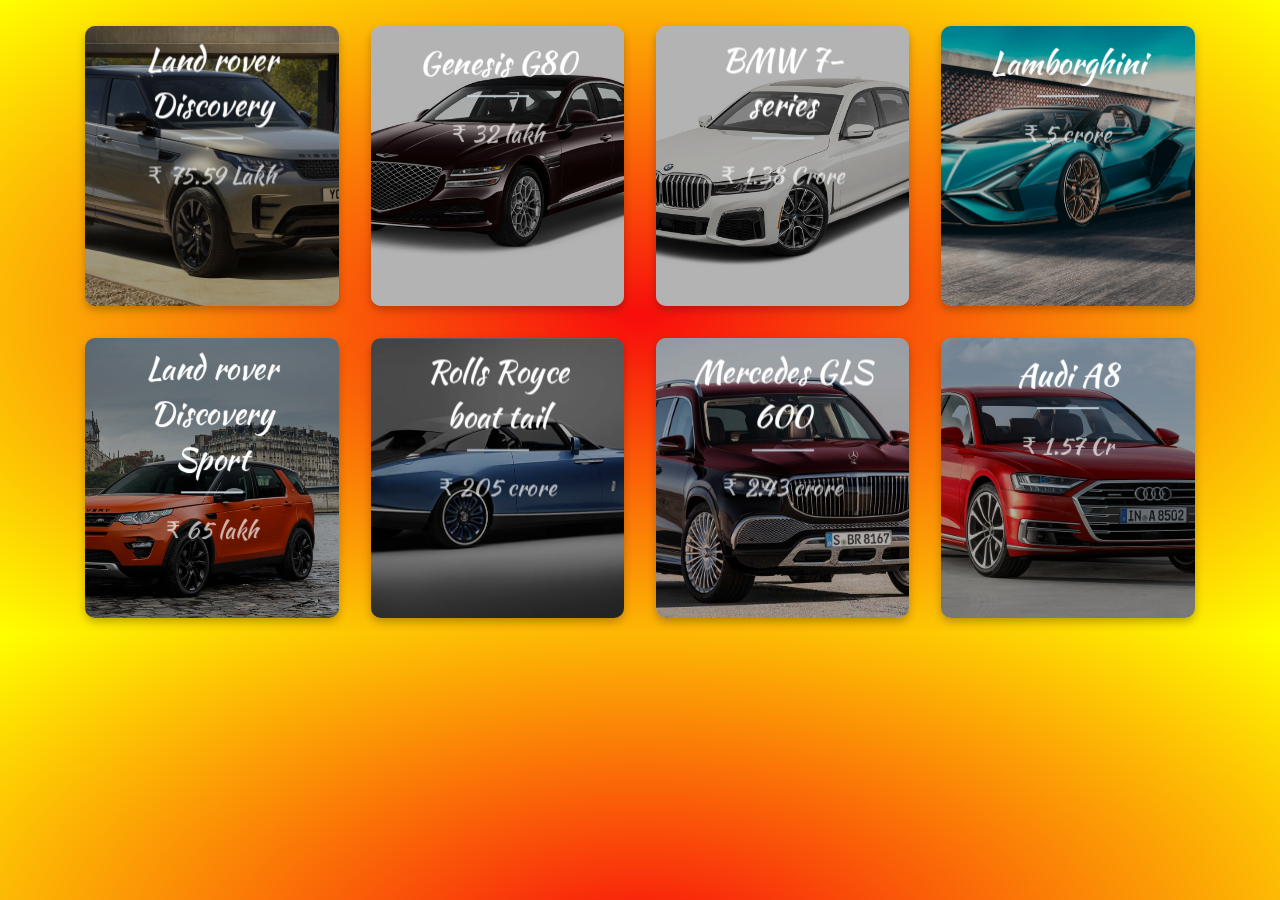
<file: Flipping/index.html>
<!DOCTYPE html>
<html lang="en">

<head>
    <meta charset="UTF-8">
    <meta http-equiv="X-UA-Compatible" content="IE=edge">
    <meta name="viewport" content="width=device-width, initial-scale=1.0">
    <title>flip cards using CSS</title>
    <link rel="preconnect" href="https://fonts.googleapis.com">
    <link rel="preconnect" href="https://fonts.gstatic.com" crossorigin>
    <link href="https://fonts.googleapis.com/css2?family=Kaushan+Script&display=swap" rel="stylesheet">
    <link rel="stylesheet" href="CSS/index.css">
    <script src="js/index.js"></script>
</head>

<body>
    <div class="wrapper">
        <div class="main-container">
            <div class="box">
                <div class="container">
                    <div class="front content1">
                        <div class="inner-box">
                            <p>Land rover Discovery</p>
                            <span> &#8377; 75.59 Lakh </span>
                        </div>
                    </div>
                    <div class="back">
                        <div class="inner-box">
                            <p> Discovery is an indian brand car. </p>
                            <button class="btn">Buy Now</button>
                        </div>
                    </div>
                </div>
            </div>
            <div class="box">
                <div class="container">
                    <div class="front content2">
                        <div class="inner-box">
                            <p>Genesis G80</p>
                            <span> &#8377; 32 lakh </span>
                        </div>
                    </div>
                    <div class="back">
                        <div class="inner-box">
                            <p> Genesis g80 is a South Korea brand car. </p>
                            <button class="btn">Buy Now</button>
                        </div>
                    </div>
                </div>
            </div>
            <div class="box">
                <div class="container">
                    <div class="front content3">
                        <div class="inner-box">
                            <p>BMW 7-series</p>
                            <span> &#8377; 1.38 Crore </span>
                        </div>
                    </div>
                    <div class="back">
                        <div class="inner-box">
                            <p> BMW 7 series is a german brand car. </p>
                            <button class="btn">Buy Now</button>
                        </div>
                    </div>
                </div>
            </div>
            <div class="box">
                <div class="container">
                    <div class="front content4">
                        <div class="inner-box">
                            <p>Lamborghini </p>
                            <span> &#8377; 5 crore </span>
                        </div>
                    </div>
                    <div class="back">
                        <div class="inner-box">
                            <p> Lamborghini is a Italy's
                                brand car.</p>
                            <button class="btn">Buy Now</button>
                        </div>
                    </div>
                </div>
            </div>
            <div class="box">
                <div class="container">
                    <div class="front content5">
                        <div class="inner-box">
                            <p>Land rover Discovery Sport</p>
                            <span> &#8377; 65 lakh </span>
                        </div>
                    </div>
                    <div class="back">
                        <div class="inner-box">
                            <p> Discovery is an indian brand car. </p>
                            <button class="btn">Buy Now</button>
                        </div>
                    </div>
                </div>
            </div>
            <div class="box">
                <div class="container">
                    <div class="front content6">
                        <div class="inner-box">
                            <p>Rolls Royce boat tail</p>
                            <span> &#8377; 205 crore </span>
                        </div>
                    </div>
                    <div class="back">
                        <div class="inner-box">
                            <p> RR is a british company.</p>
                            <button class="btn">Buy Now</button>
                        </div>
                    </div>
                </div>
            </div>
            <div class="box">
                <div class="container">
                    <div class="front content7">
                        <div class="inner-box">
                            <p>Mercedes GLS 600</p>
                            <span> &#8377; 2.43 crore </span>
                        </div>
                    </div>
                    <div class="back">
                        <div class="inner-box">
                            <p>Mercedes is a German brand. </p>
                            <button class="btn">Buy Now</button>
                        </div>
                    </div>
                </div>
            </div>
            <div class="box">
                <div class="container">
                    <div class="front content8">
                        <div class="inner-box">
                            <p>Audi A8</p>
                            <span> &#8377; 1.57 Cr </span>
                        </div>
                    </div>
                    <div class="back">
                        <div class="inner-box">
                            <p> Audi is a German brand. </p>
                            <button class="btn">Buy Now</button>
                        </div>
                    </div>
                </div>
            </div>
        </div>
    </div>
</body>

</html>
</file>
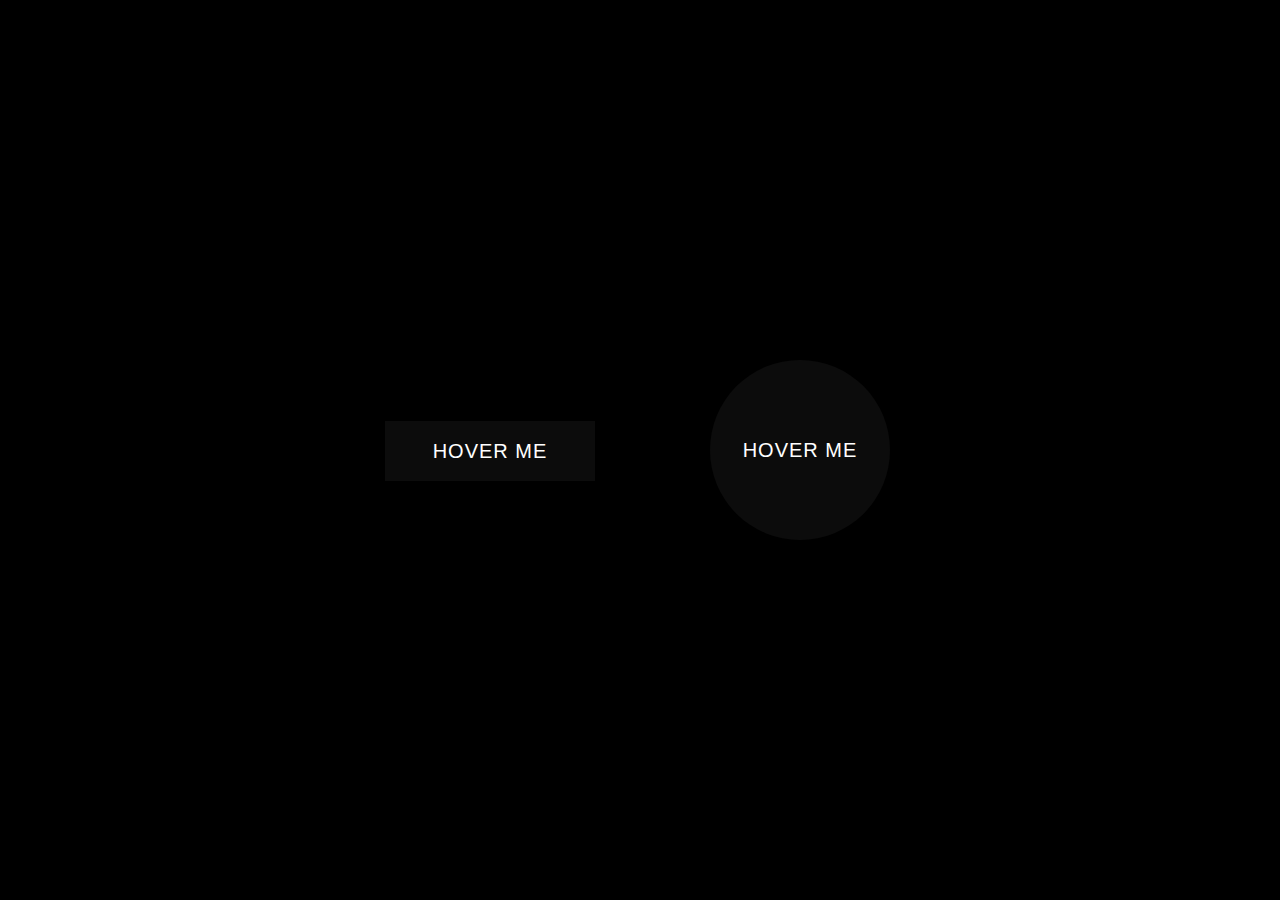
<file: Glowing button Animation/index.html>
<!DOCTYPE html>
<html lang="en">

<head>
    <meta charset="UTF-8">
    <meta http-equiv="X-UA-Compatible" content="IE=edge">
    <meta name="viewport" content="width=device-width, initial-scale=1.0">
    <title>Glowing button Animation</title>
    <link rel="stylesheet" href="index.css">
</head>

<body>
    <div class="center">
        <div class="outer button">
            <button class="btn">Hover me</button>
            <span></span>
            <span></span>
        </div>
        <div class="outer circle">
            <button class="btn">Hover me</button>
            <span></span>
            <span></span>
        </div>
    </div>
</body>

</html>
</file>
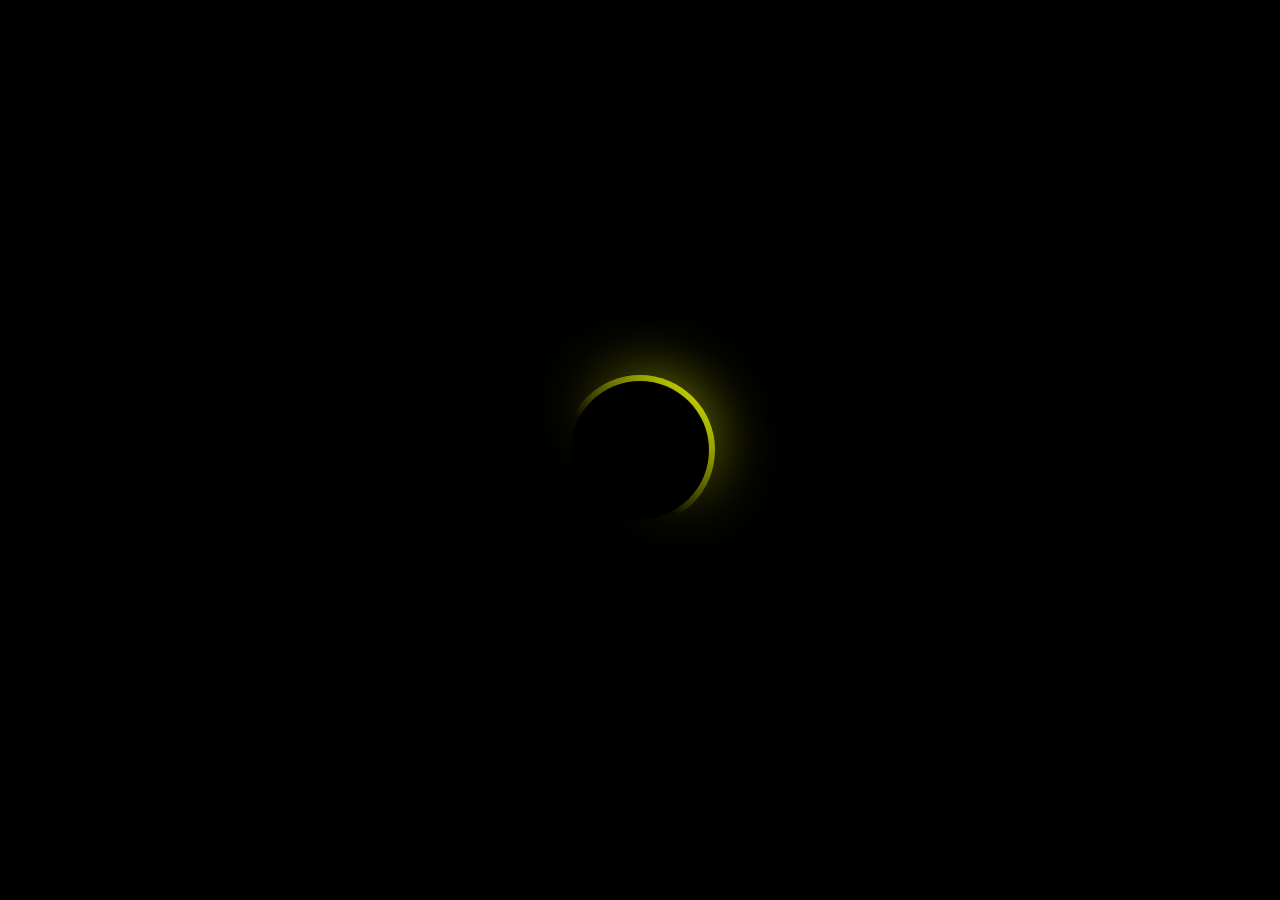
<file: Glowing rings/index.html>
<!DOCTYPE html>
<html lang="en">
<head>
    <meta charset="UTF-8">
    <meta http-equiv="X-UA-Compatible" content="IE=edge">
    <meta name="viewport" content="width=device-width, initial-scale=1.0">
    <title>Glowing Rings</title>
    <link rel="stylesheet" href="style.css">
</head>
<body>
    <div class="loader">
        
    </div>
</body>
</html>
</file>
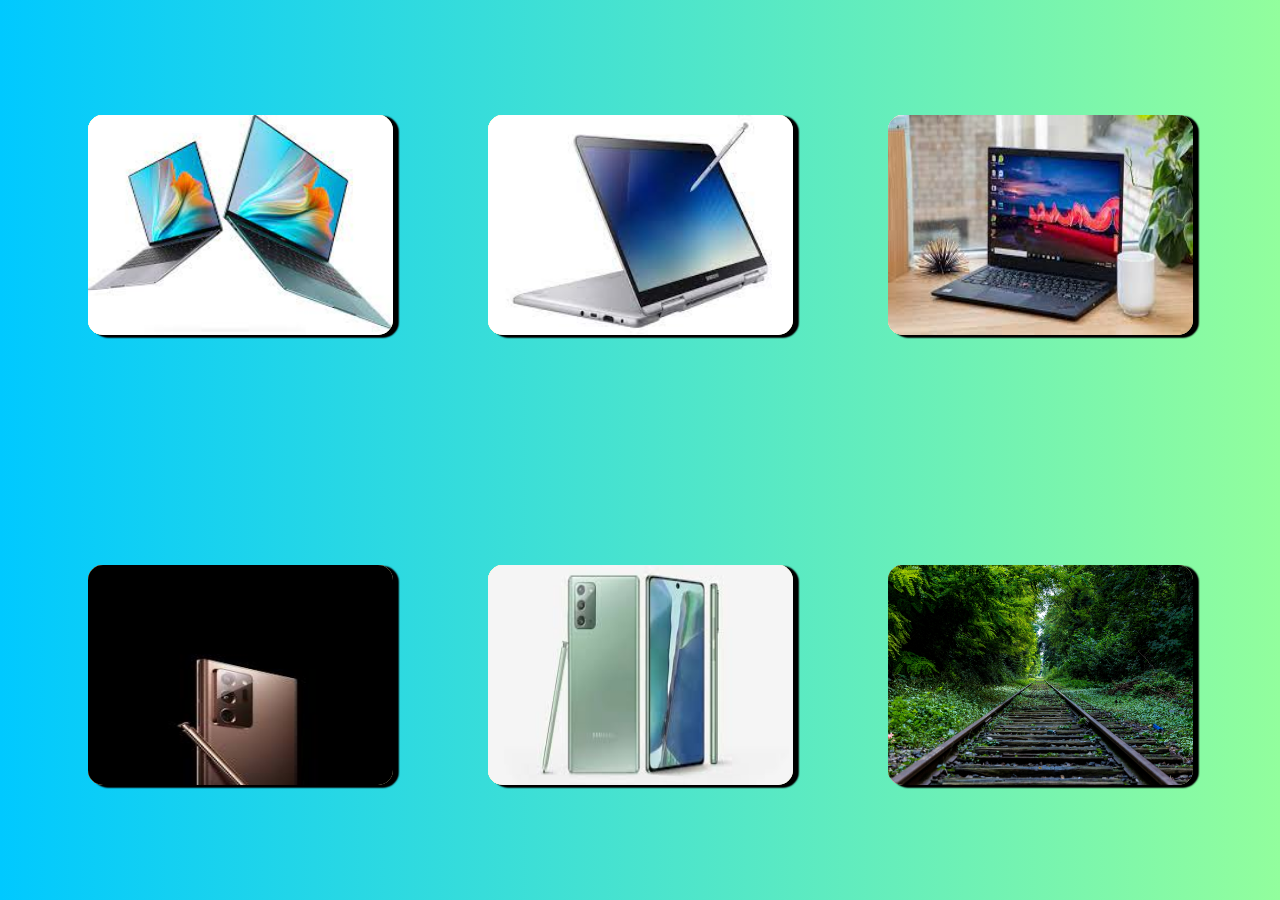
<file: Image hover effect/index.html>
<!DOCTYPE html>
<html lang="en">
<head>
    <meta charset="UTF-8">
    <meta http-equiv="X-UA-Compatible" content="IE=edge">
    <meta name="viewport" content="width=device-width, initial-scale=1.0">
    <title>Image Hover Effect</title>
    <link rel="stylesheet" href="index.css">
</head>
<body>
    <div class="container">
        <div class="container-child">
            <div class="inner-item">
                <img src="images/1.jpg" alt="Image cannot be loaded">
                <img src="images/1.jpg" alt="Image cannot be loaded">
                <img src="images/1.jpg" alt="Image cannot be loaded">
                <img src="images/1.jpg" alt="Image cannot be loaded">
            </div>
            <div class="inner-item">
                <img src="images/2.jpg" alt="Image cannot be loaded">
                <img src="images/2.jpg" alt="Image cannot be loaded">
                <img src="images/2.jpg" alt="Image cannot be loaded">
                <img src="images/2.jpg" alt="Image cannot be loaded">
            </div>
            <div class="inner-item">
                <img src="images/3.jpg" alt="Image cannot be loaded">
                <img src="images/3.jpg" alt="Image cannot be loaded">
                <img src="images/3.jpg" alt="Image cannot be loaded">
                <img src="images/3.jpg" alt="Image cannot be loaded">
            </div>
            <div class="inner-item">
                <img src="images/4.jpg" alt="Image cannot be loaded">
                <img src="images/4.jpg" alt="Image cannot be loaded">
                <img src="images/4.jpg" alt="Image cannot be loaded">
                <img src="images/4.jpg" alt="Image cannot be loaded">
            </div>
            <div class="inner-item">
                <img src="images/5.jpg" alt="Image cannot be loaded">
                <img src="images/5.jpg" alt="Image cannot be loaded">
                <img src="images/5.jpg" alt="Image cannot be loaded">
                <img src="images/5.jpg" alt="Image cannot be loaded">
            </div>
            <div class="inner-item">
                <img src="images/6.jpg" alt="Image cannot be loaded">
                <img src="images/6.jpg" alt="Image cannot be loaded">
                <img src="images/6.jpg" alt="Image cannot be loaded">
                <img src="images/6.jpg" alt="Image cannot be loaded">
            </div>
            
        
        </div>
    </div>
</body>
</html>
</file>
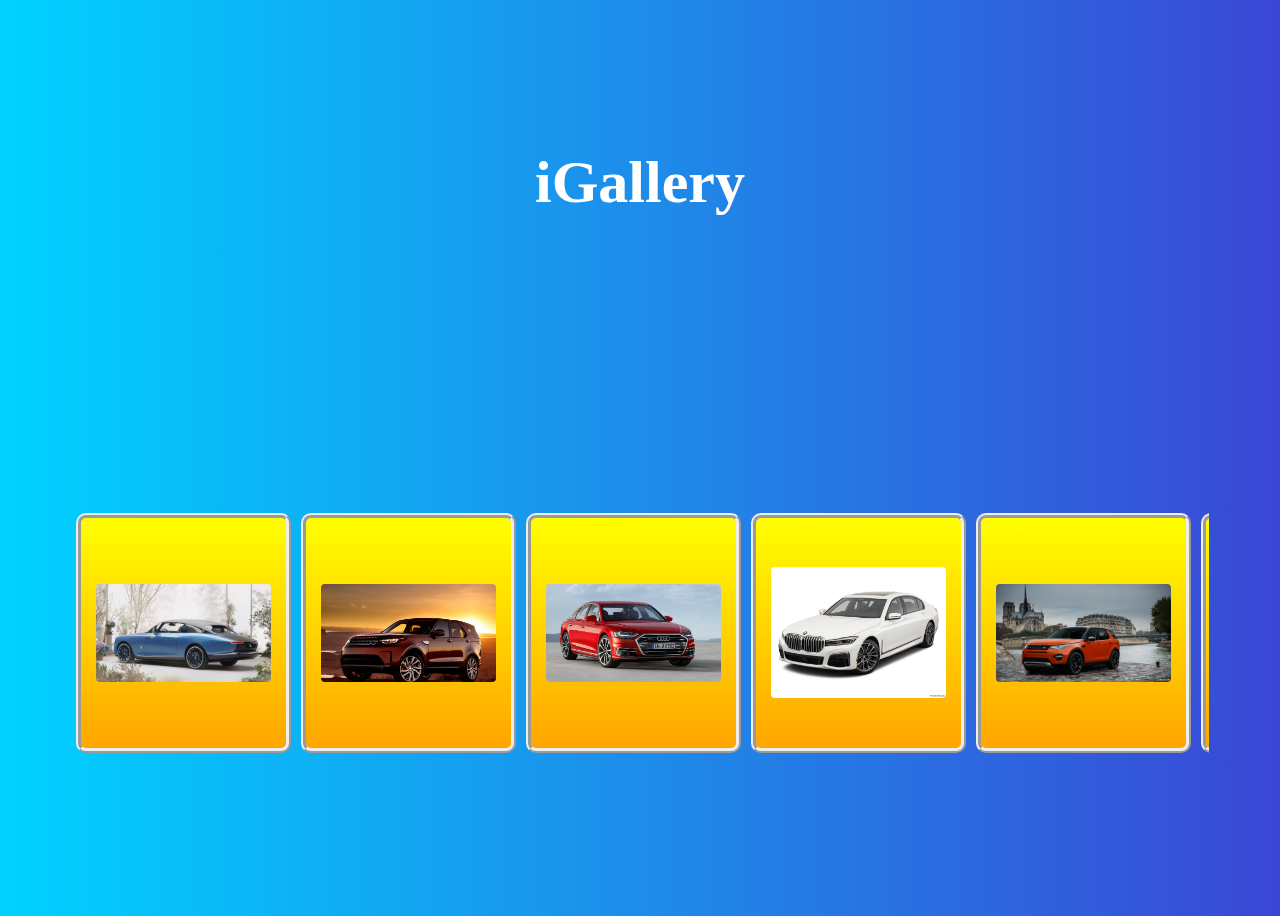
<file: Slider/index.html>
<!DOCTYPE html>
<html lang="en">

<head>
    <meta charset="UTF-8">
    <meta http-equiv="X-UA-Compatible" content="IE=edge">
    <meta name="viewport" content="width=device-width, initial-scale=1.0">
    <title>Slider using CSS</title>
    <link rel="stylesheet" href="index.css">
</head>

<body>
    <h1>iGallery</h1>
    <div class="container">
        <div class="slide-container">
            <div class="slide-image">
                <img src="images/0.jpg" alt="">
            </div>
            <div class="slide-image">
                <img src="images/1.jpg" alt="">
            </div>
            <div class="slide-image">
                <img src="images/2.jpg" alt="">
            </div>
            <div class="slide-image">
                <img src="images/3.jpg" alt="">
            </div>
            <div class="slide-image">
                <img src="images/4.jpg" alt="">
            </div>
            <div class="slide-image">
                <img src="images/5.jpg" alt="">
            </div>
            <div class="slide-image">
                <img src="images/6.jpg" alt="">
            </div>
            <div class="slide-image">
                <img src="images/7.jpg" alt="">
            </div>
            <div class="slide-image">
                <img src="images/8.jpg" alt="">
            </div>
            <div class="slide-image">
                <img src="images/9.jpg" alt="">
            </div>
            <div class="slide-image">
                <img src="images/0.jpg" alt="">
            </div>
            <div class="slide-image">
                <img src="images/1.jpg" alt="">
            </div>
            <div class="slide-image">
                <img src="images/2.jpg" alt="">
            </div>
            <div class="slide-image">
                <img src="images/3.jpg" alt="">
            </div>
            <div class="slide-image">
                <img src="images/4.jpg" alt="">
            </div>
            <div class="slide-image">
                <img src="images/5.jpg" alt="">
            </div>
            <div class="slide-image">
                <img src="images/6.jpg" alt="">
            </div>
            <div class="slide-image">
                <img src="images/7.jpg" alt="">
            </div>
            <div class="slide-image">
                <img src="images/8.jpg" alt="">
            </div>
            <div class="slide-image">
                <img src="images/9.jpg" alt="">
            </div>
        </div>
    </div>
</body>

</html>
</file>
<file: Flipping/CSS/index.css>
body{
      background: radial-gradient(rgb(248, 12, 12), yellow);
      overflow: hidden;
}
* {
    margin:0;
    padding:0;
    box-sizing: border-box;
    -webkit-box-sizing: border-box;
    font-family: 'Kaushan Script', cursive;
    
}

.wrapper{
           width:90%;
           margin: 0 auto;
           max-width: 80rem;
           padding-top: 10px;
}

.main-container{
    display: flex;
    flex-wrap: wrap;
    justify-content: center;

}

.box{
    width: 22%;
    margin:1rem;
    cursor: pointer;
}

.container{
    -webkit-transform-style: preserve-3d;
    transform-style: preserve-3d;
    -webkit-perspective: 2000px;
    perspective: 2000px;
}

.content1{
    background-image: url(../images/discovery.jpg);
}
.content2{
    background-image: url(../images/genesis.jpg);
}
.content3{
    background-image: url(../images/bmw.jpg);
}
.content4{
    background-image: url(../images/lamborghini.jpg);
}
.content5{
    background-image: url(../images/discovery\ sport.jpg);
}
.content6{
    background-image: url(../images/RR\ Boat\ Tail.jpg);
}
.content7{
    background-image: url(../images/mercedes-maybach.jpg);
}

.content8{
    background-image: url(../images/audi-a8.jpg);
}

.front, .back{
    background-size: cover;
    background-repeat: no-repeat;
    box-shadow: 0 4px 8px 0 rgba(0,0,0,0.25);
    border-radius: 10px;
    background-position: center;
    transition: transform .7s cubic-bezier(0.4,0.2,0.2,1);
    -webkit-transition: -webkit-transform .7s cubic-bezier(0.4,0.2,0.2,1);
    backface-visibility: hidden;
    -webkit-backface-visibility: hidden;
    text-align: center;
    min-height: 280px;
    height: auto;
    border-radius: 10px;
    color: rgb(255, 255, 255);
    font-size: 1.5rem;
}

.back{
    background: #cedce7;
    background: -webkit-repeating-linear-gradient(45deg,#cedce7 0%,#596a72 100%); 
    position: absolute;
    top: 0;
    left:0;
    width:100%;
    
}

.front::after{
    position: absolute;
    top: 0;
    left:0;
    z-index: 1;
    width: 100%;
    height: 100%;
    content:'';
    display: block;
    opacity: .3;
    background-color: #000;
    backface-visibility: hidden;
    -webkit-backface-visibility: hidden;
    border-radius: 10px;

}

.container:hover .front, .container:hover .back{
    -webkit-transition: -webkit-transform .7s cubic-bezier(0.4, 0.2, 0.2, 1);
    transition: transform .7s cubic-bezier(0.4, 0.2, 0.2, 1);
}

.inner-box{
    transform: translateY(-10%) translateZ(10px) scale(0.94);
    -webkit-transform: translateY(-10%) translateZ(60px) scale(0.94);
    top: 50%;
    position: abosolute;
    left:0;
    width: 100%;
    padding: 2rem;
    box-sizing: border-box;
    -webkit-box-sizing: border-box;
    outline: 1px solid transparent;
    perspective: inherit;
    -webkit-perspective: inherit;
    z-index: 2;

}

.container .back{
    -webkit-transform: rotateY(180deg);
    -webkit-transform-style: preserve-3d ;
    transform: rotateY(180deg);
    transform-style: preserve-3d ;
}

.container .front{
    -webkit-transform: rotateY(0deg);
    -webkit-transform-style: preserve-3d ;
    transform: rotateY(0deg);
    transform-style: preserve-3d ;
}

.container:hover .back{
    -webkit-transform: rotateY(0deg);
    transform: rotateY(0deg);
    -webkit-transform-style: preserve-3d ;
    transform-style: preserve-3d ;
}
.container:hover .front{
    -webkit-transform: rotateY(-180deg);
    transform: rotateY(-180deg);
    -webkit-transform-style: preserve-3d ;
    transform-style: preserve-3d ;
}

.front .inner-box p{
    font-size: 2rem;
    margin-bottom: 2rem;
    position: relative;
    
}

.front .inner-box p:after{
    content:'';
    width: 4rem;
    height: 2px;
    position: absolute;
    background-color: #C6D4DF;
    display: block;
    left: 0;
    right: 0;
    margin: 0 auto;
    bottom: -0.75rem;
}

.front .inner-box span{
    color: rgba(255,255,255,0.7);
    font-family: 'Kaushan Script', cursive;
    font-weight: 300;
}

.btn{
    padding: 5px 23px;
    background-color: maroon;
    border: 2px solid rgb(241,237,237);
    color: #fff;
    border-radius: 10px;
    font-size: 15px;
    margin-top: 20px;
    align-items: center;
    cursor: pointer;
}

@media screen and (max-width:64rem){
    .box{
        width: 22%;
    }
}
@media screen and (max-width:48rem){
    .box{
        width: 45%;
    }
}
@media screen and (max-width:32rem){
    .box{
        width: 100%;
    }
}
</file>
<file: Glowing button Animation/index.css>
*{
    margin: 0;
    padding: 0;
    box-sizing: border-box;
}

html, body{
    display: grid;
    height: 100%;
    place-items: center;
    background: black;
}

.center{
    display: flex;
    align-items: center;
    justify-content: center;

}

.outer{
    margin: 0 50px;
    
    background: rgb(0, 0, 0);
    position: relative;
    
     }
.button{
    height: 72px;
    width:220px;
    /* border-radius:50%;     */
}

.circle{
     height: 200px;
    width:200px;
    border-radius: 50%;
}
.outer .button, .outer .circle{
    position: relative;
    top: 50%;
    left:50%;
    transform: translate(-50%, -50%);

}


.outer button{

    background: rgb(12, 12, 12);
    color: #ffffff;
    outline: none;
    border: none;
    font-size: 20px;
    letter-spacing: 1px;
    text-transform: uppercase;
    cursor: pointer;
    z-index: 9;
    
      

}

.button button{
    height: 60px;
    width: 210px;
    /* border-radius: 50px; */
    position: relative;
    top:7px;
    left:5px;
}

.circle button{
    height: 180px;
    width: 180px;
    border-radius: 50%;
    position: relative;
    top:10px;
    left:10px;
}

.outer span{
     height: 100px;
    width: 100px;
    background: blue;
}
.outer .button span{
    border-radius: 50px;

}
.outer .circle span{
    border-radius: 50%;
    
} 

.outer span:nth-child(1){
    filter: blur(7px);
}
.outer span:nth-child(2){
    filter: blur(14px);
}
.outer:hover{
    animation: rotate 1s linear infinite;
    background: linear-gradient(#14ffe9, #ffeb3b, #ff00e0);
}
@keyframes rotate {
    0%{
        filter:hue-rotate(0deg);
    }
     100%{
        filter:hue-rotate(360deg);
    }
}

@media (max-width:640px){
    .center{
    display: flex;
    align-items: wrap;
    justify-content: center;
    flex-direction: column;

}

.outer{
    margin:  50px 50px;
    
    
}
}
</file>
<file: Glowing rings/style.css>
*{
    margin: 0;
    padding: 0;
    box-sizing: border-box;
}

body{
    display: flex;
    justify-content: center;
    align-items: center;
    min-height:100vh;
    background: #000;
}

.loader{
    position: relative;
    width: 150px;
    height: 150px;
    border-radius: 50%;
    background: linear-gradient(45deg, transparent, transparent 40%, #e5f403);
    animation: animate 2s linear infinite;
}
@keyframes animate
{
    0%{
        transform: rotate(0deg); 
        filter: hue-rotate(0deg); 
    }
    100%{
        transform: rotate(360deg); 
        filter: hue-rotate(360deg); 
    }
}

.loader::before{
    content: '';
    position: absolute;
    top: 6px;
    left: 6px;
    right:6px;
    bottom: 6px;
    background: #000;
    border-radius: 50%;
    z-index: 1000;
}
.loader::after{
    content: '';
    position: absolute;
    top: 0px;
    left: 0px;
    right:0px;
    bottom: 0px;
    background: linear-gradient(45deg, transparent, transparent 40%, #e5f403);
    border-radius: 50%;
    z-index: 1000;
    z-index: 1;
    filter: blur(30px);
}
</file>
<file: Image hover effect/index.css>
*{
    margin: 0;
    padding: 0;
    box-sizing: border-box;
    background-color: rgb(245, 245, 185);
}

.container{
    width: 100%;
    background: linear-gradient(90deg, #00c9ff 0%, #92fe9d 100%);

}

.container-child{
    max-width: 1200px;
    height: 100vh;
    display:flex;
    flex-wrap: wrap;
    justify-content: space-around;
    align-items: center;
    margin: 0 auto;
    background: transparent;
}

.inner-item{
    width: 305px;
    height: 220px;
    border-radius: 15px;
    background: none;
}

img{
    width: 305px;
    height: 220px;
    border-radius: 15px;
    position: absolute;
    box-shadow: 5px 2px 2px black;
    transition: all 1s;


}

.inner-item:hover img:nth-child(1){
    transform: translate(-10px, -10px);
    opacity:0.4;
}
.inner-item:hover img:nth-child(2){
    transform: translate(-20px, -20px);
    opacity:0.6;
}
.inner-item:hover img:nth-child(3){
    transform: translate(-30px, -30px);
    opacity:0.8;
}
.inner-item:hover img:nth-child(4){
    transform: translate(-40px, -40px);
    opacity:1;
}

@media only screen and (max-width: 920px){
    .inner-item{
        margin-top: 50px;

    }
    .container-child{
        height: auto;
    }
}

@media only screen and (max-width: 400px){
    .inner-item{
        margin: 20px;
        width: 230px;
       

    }
    .container-child{
        height: auto;
        width: 230px;
    }
}
</file>
<file: Slider/index.css>
body{
    min-height: 100vh;
    display: grid;
    place-items: center;
    background: linear-gradient(90deg, #00d2ff 0%, #3a47d5 100%);
}
h1{
    font-size: 60px;
    font-family: cursive;
    color: white;
    position: sticky;
}
.container{
    height: 350px;
    margin: auto;
    position: relative;
    width: 90%;
    display: grid;
    place-items: center;
    overflow: hidden;
}

.slide-container{
    display: flex;
    width: calc(250px * 18);
    animation: scroll 20s linear infinite;
}

@keyframes scroll {
    0%{
        transform: translateX(0);
    }
    100%{
        transform: translateX(calc(-250px * 9));
    }
    
}


.slide-image{
    background: linear-gradient(yellow 0%, orange 100%);
    height:200px;
    width: 600px;
    display: flex;
    align-items: center;
    padding: 15px;
    perspective: 10px;
    border: 5px ridge;
    border-radius: 10px;
    margin: 5px;
}

img {
    width: 100%;
    transition: transform .4s;
    border-radius: 4px;
}

img:hover{
    transform: translateZ(1px);
}
</file>
